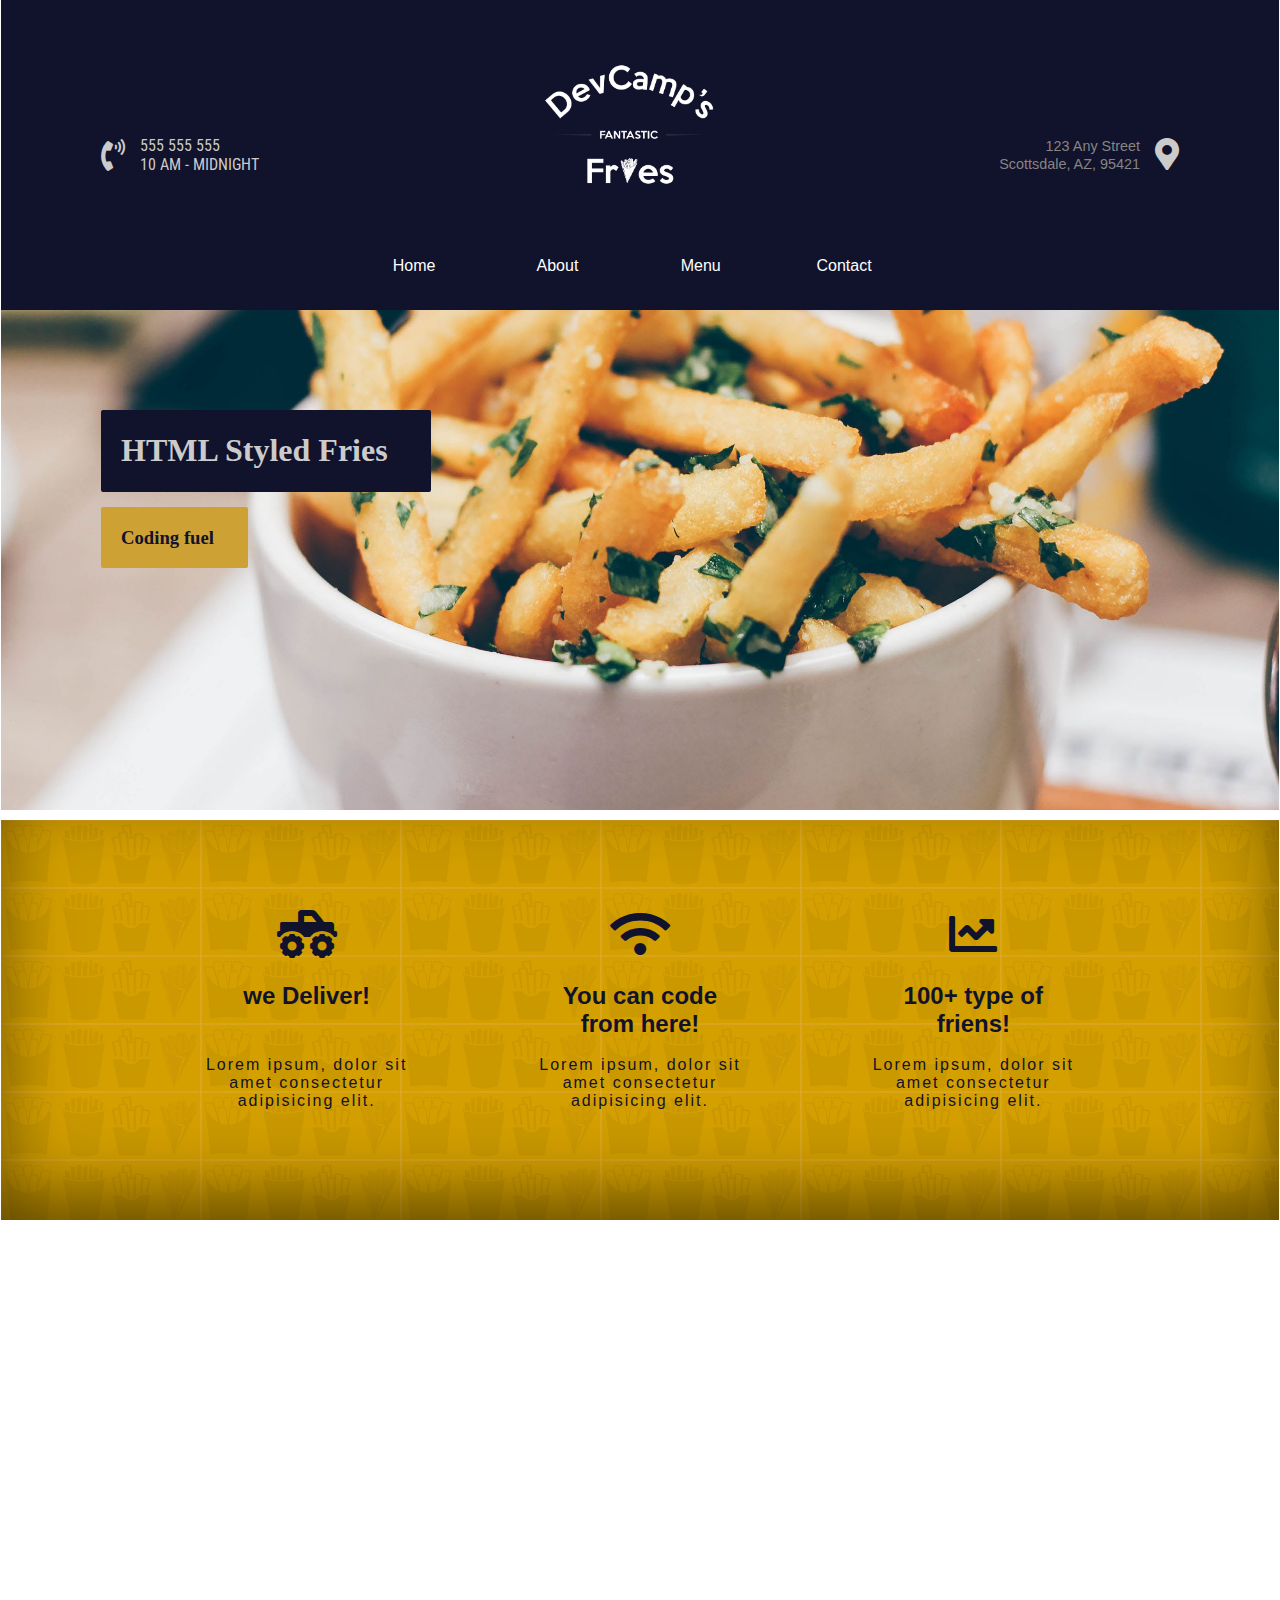
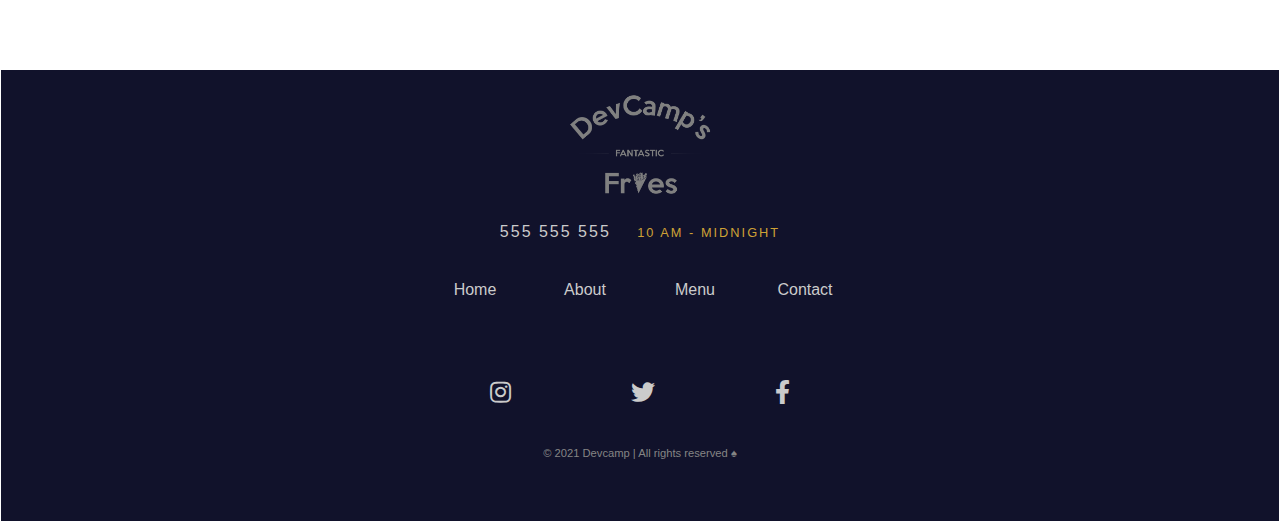
<file: index.html>
<!DOCTYPE html>
<html lang="en">
<head>
    <meta charset="UTF-8">
    <meta http-equiv="X-UA-Compatible" content="IE=edge">
    <meta name="viewport" content="width=device-width, initial-scale=1.0">
    <title>Fantastic Fries</title>
    <link rel="stylesheet" href="styles\common.css">
    <link rel="stylesheet" href="styles\nav.css">
    <link rel="stylesheet" href="styles\homepage.css">
    <link rel="stylesheet" href="styles/footer.css">
    <link rel="stylesheet" href="styles\skewed-header.css">
    <link rel="stylesheet" href="styles\page-container.css">
    <link rel="stylesheet" href="styles\Square-grid.css">
    <link rel="stylesheet" href="styles\helpers.css">
    <link rel="stylesheet" href="styles\media-queries.css">

    <link rel="stylesheet"
        href="https://fonts.googleapis.com/css2?family=Roboto+Condensed:ital,wght@1,300&display=swap" rel="stylesheet"
        href="https://fonts.googleapis.com/css2?family=Ubuntu+Condensed&display=swap" rel="stylesheet"
        href="https://fonts.googleapis.com/css2?family=Roboto+Slab:wght@100&display=swap" rel="stylesheet"
    >
    
    <link rel="stylesheet"
        href="https://use.fontawesome.com/releases/v5.7.1/css/all.css"
    >

</head>
<body>
    <div class="navigation-wrapper">
        <!--HORA + TELEFONO-->
        <div class="left-column">

            <div class="icon">
                <i class="fas fa-phone-volume"></i>
            </div>

            <div class="contact-hours-wrapper">

                <div class="phone">
                    555 555 555
                </div>
                
                <div class="hours">
                    10 AM - MIDNIGHT
                </div>
                
            </div>

        </div>

        <!--ENLACES-->
        <div class="center-column">

                <div class="banner-image">
                    <img src="logo\decamp-fantastic-fries-logo-white.png" alt="Kogo">
                </div>

            <div class="links-wrapper">
                <div class="nav-link">
                    <a href="index.html">Home</a>
                </div>

                <div class="nav-link">
                    <a href="about.html">About</a>
                </div>

                <div class="nav-link">
                    <a href="menu.html">Menu</a>
                </div>
                
                <div class="nav-link">
                    <a href="contact.html">Contact</a>
                </div>
            </div>
        </div>

        <!--DIRECCION-->
        <div class="right-column">

            <div class="address-wrapper">
                <a href="contact.html">
                    123 Any Street<br>
                    Scottsdale, AZ, 95421
                </a>
            </div>

            <div class="contact-icon">
                <a href="contact.html">
                    <i class="fas fa-map-marker-alt"></i>
                </a>
            </div>
        </div>

    </div>

    <!--End nav-->

    <div class="hero-section">
        <div class="top-heading">
            <h1>HTML Styled Fries</h1>
        </div>

        <div class="bottom-heading">
            <h3>Coding fuel</h3>
        </div>
    </div>

    <div class="features-section">
        <div class="column-wrapper">

            <div class="column">
                
                <i class="fas fa-truck-monster"></i>

                <p>we Deliver!</p>

                <p>
                    Lorem ipsum, dolor sit amet consectetur adipisicing elit.
                </p>
            </div>

            <div class="column">

                    <i class="fas fa-wifi"></i>

                <p>You can code from here!</p>

                <p>
                    Lorem ipsum, dolor sit amet consectetur adipisicing elit.
                </p>
            </div>

            <div class="column">

                    <i class="fas fa-chart-line"></i>

                <p>100+ type of friens!</p>

                <p>
                    Lorem ipsum, dolor sit amet consectetur adipisicing elit.
                </p>
            </div>

        </div>
    </div>

    <!--Map google-->
    <div>
        <iframe src="https://www.google.com/maps/embed?pb=!1m18!1m12!1m3!1d3327.0763457636854!2d-111.92875828494694!3d33.499390754108425!2m3!1f0!2f0!3f0!3m2!1i1024!2i768!4f13.1!3m3!1m2!1s0x872b0bbdbed13a73%3A0xfab78c0f014377d8!2sDiego%20Pops!5e0!3m2!1ses-419!2sni!4v1621807947059!5m2!1ses-419!2sni" width="100%" height="450" style="border:0;" allowfullscreen="" loading="lazy"></iframe>
    </div>

    <div class="footer">
        
        <div class="logo-footer">
            <img src="logo\decamp-fantastic-fries-logo-white.png" alt="Logo">
        </div>

        <div class="footer-phone-hours">
            <span class="phone">
                555 555 555
            </span>

            <span class="hours">
                10 am - midnight
            </span>
        </div>
        
        <div class="links-wrapper">
            <div class="nav-link">
                <a href="index.html">Home</a>
            </div>

            <div class="nav-link">
                <a href="about.html">About</a>
            </div>

            <div class="nav-link">
                <a href="menu.html">Menu</a>
            </div>
            
            <div class="nav-link">
                <a href="contact.html">Contact</a>
            </div>
        </div>

        <div class="social-media-icons-wrapper">
            <a href="#">
                <i class="fab fa-instagram"></i>
            </a>

            <a href="#">
                <i class="fab fa-twitter"></i>
            </a>

            <a href="#">
                <i class="fab fa-facebook-f"></i>
            </a>
        </div>

        <div class="copyright-wrapper">
            &copy; 2021 Devcamp &#124; All rights reserved  &#9824;
        </div>
    </div>
</body>
</html>
</file>
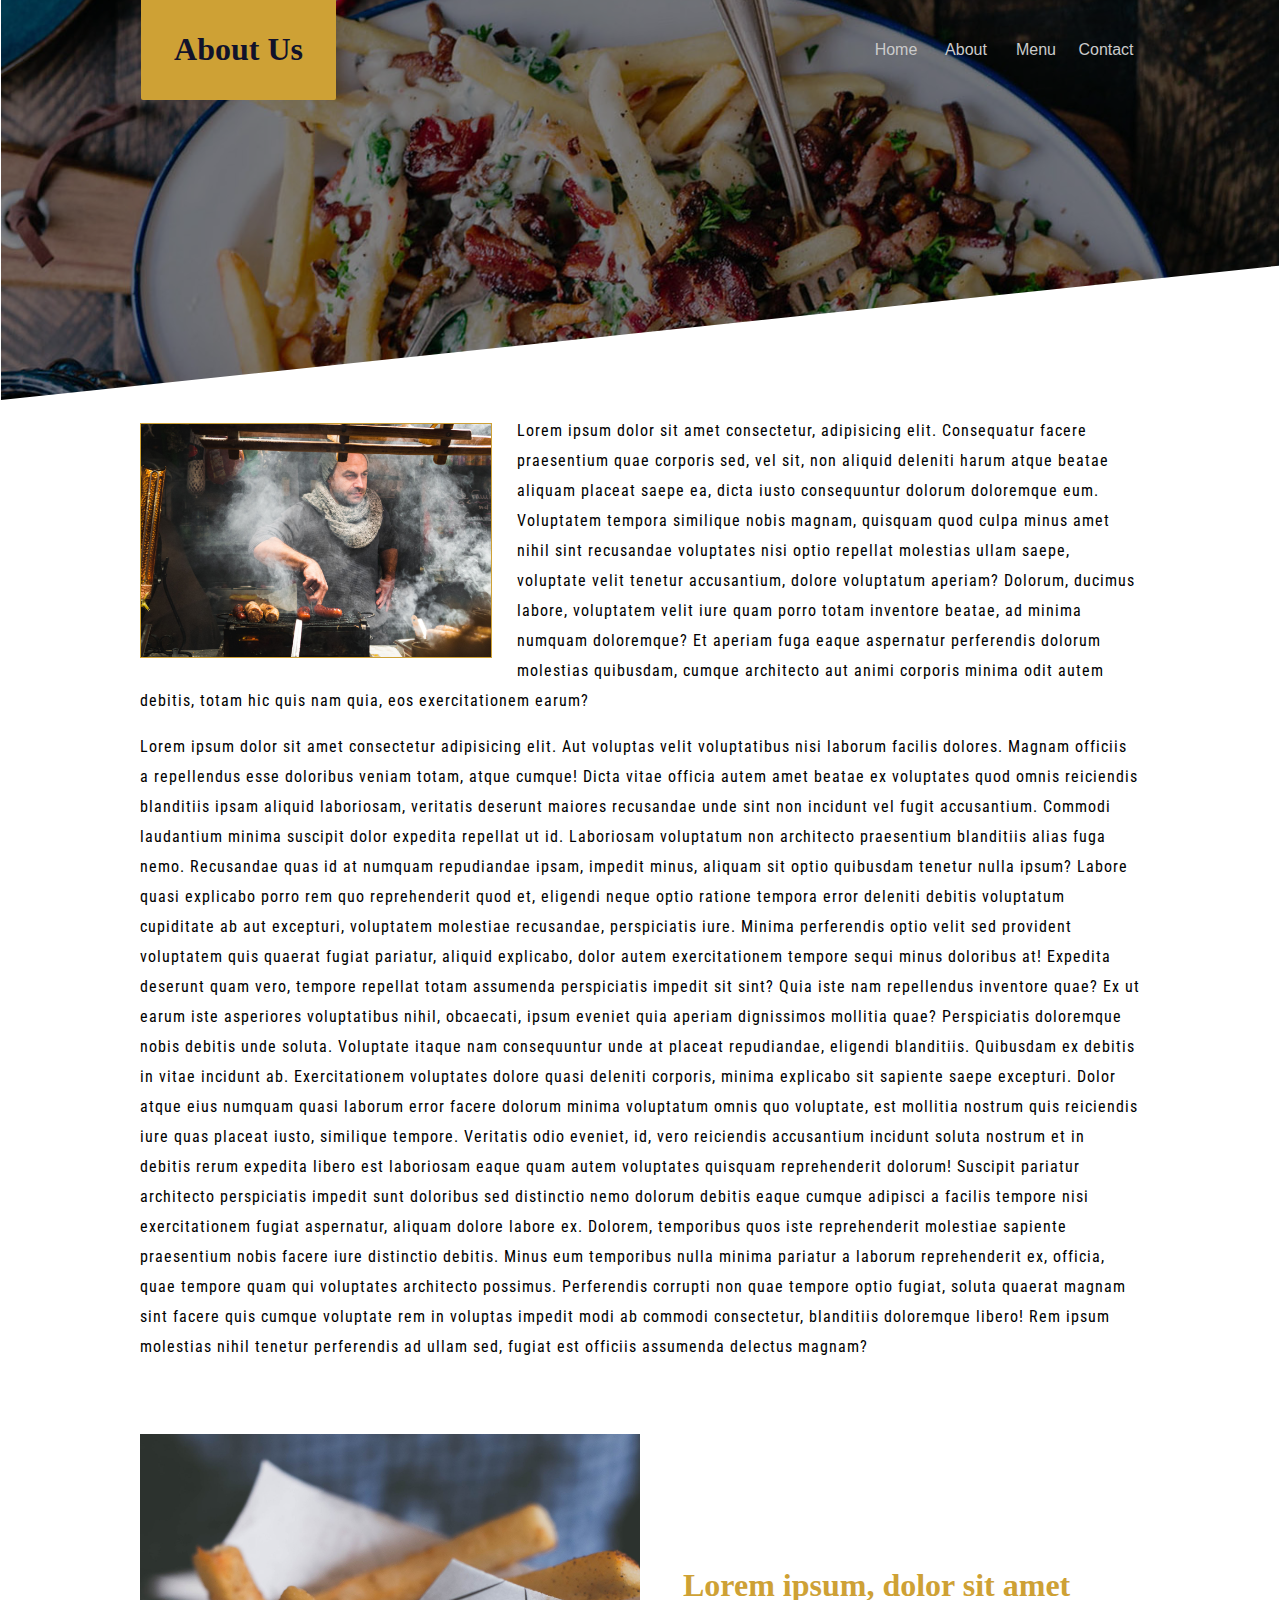
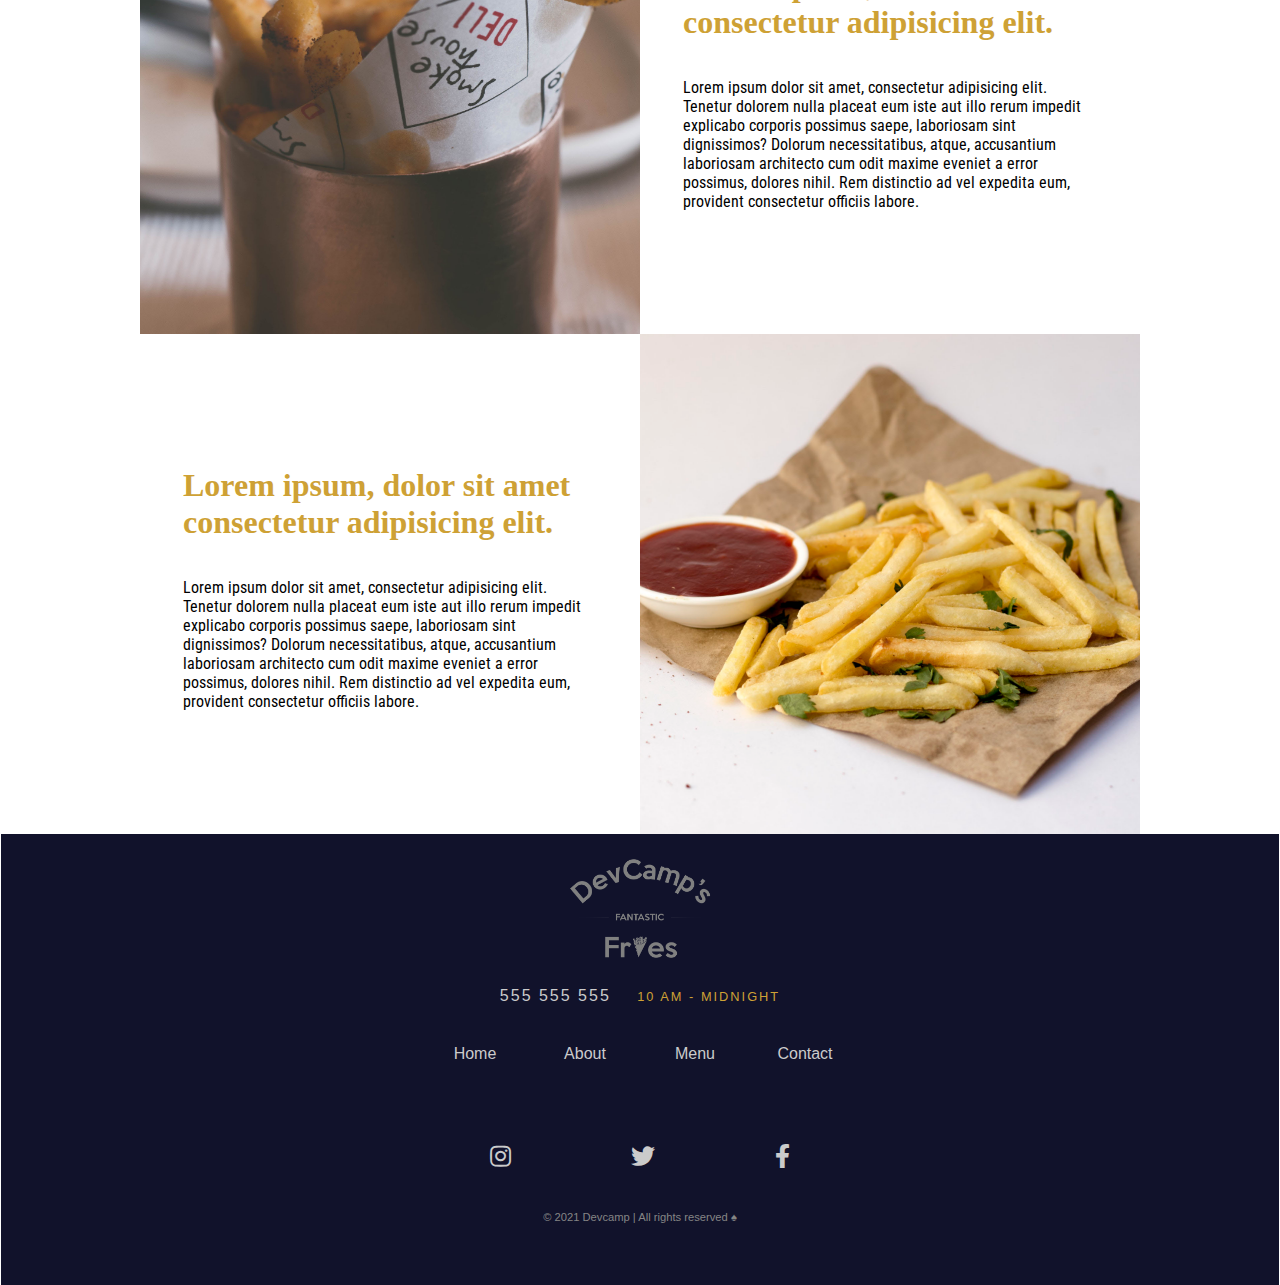
<file: about.html>
<!DOCTYPE html>
<html lang="en">
<head>
    <meta charset="UTF-8">
    <meta http-equiv="X-UA-Compatible" content="IE=edge">
    <meta name="viewport" content="width=device-width, initial-scale=1.0">
    <title>Fantastic Fries</title>
    <link rel="stylesheet" href="styles\common.css">
    <link rel="stylesheet" href="styles\nav.css">
    <link rel="stylesheet" href="styles\homepage.css">
    <link rel="stylesheet" href="styles/footer.css">
    <link rel="stylesheet" href="styles\skewed-header.css">
    <link rel="stylesheet" href="styles\page-container.css">
    <link rel="stylesheet" href="styles\Square-grid.css">
    <link rel="stylesheet" href="styles\helpers.css">
    <link rel="stylesheet" href="styles\media-queries.css">

    <link rel="stylesheet"
        href="https://fonts.googleapis.com/css2?family=Roboto+Condensed:ital,wght@1,300&display=swap" rel="stylesheet"
        href="https://fonts.googleapis.com/css2?family=Ubuntu+Condensed&display=swap" rel="stylesheet"
        href="https://fonts.googleapis.com/css2?family=Roboto+Slab:wght@100&display=swap" rel="stylesheet"
    >
    
    <link rel="stylesheet"
        href="https://use.fontawesome.com/releases/v5.7.1/css/all.css"
    >

</head>
<body>
    <div class="skewed-header">
        <div class="header-bg" style="background-image: url(../image/about-us.jpg);"></div>

        <div class="skewed-header-wrapper">
            <div class="skewed-header-content">

                <div class="heading-wrapper">
                    <h1>About Us</h1>
                </div>
                
                <div class="links-wrapper">
                    <div class="nav-link">
                        <a href="index.html">Home</a>
                    </div>
    
                    <div class="nav-link">
                        <a href="about.html">About</a>
                    </div>
    
                    <div class="nav-link">
                        <a href="menu.html">Menu</a>
                    </div>
                    
                    <div class="nav-link">
                        <a href="contact.html">Contact</a>
                    </div>
                </div>

            </div>
        </div>
    </div>

    <div class="page-container">
        <div class="content-wrapper">
            <img src="image\chef.jpg" alt="Feature Chef" id="chef">

            <p>Lorem ipsum dolor sit amet consectetur, adipisicing elit. Consequatur facere praesentium quae corporis sed, vel sit, non aliquid deleniti harum atque beatae aliquam placeat saepe ea, dicta iusto consequuntur dolorum doloremque eum. Voluptatem tempora similique nobis magnam, quisquam quod culpa minus amet nihil sint recusandae voluptates nisi optio repellat molestias ullam saepe, voluptate velit tenetur accusantium, dolore voluptatum aperiam? Dolorum, ducimus labore, voluptatem velit iure quam porro totam inventore beatae, ad minima numquam doloremque? Et aperiam fuga eaque aspernatur perferendis dolorum molestias quibusdam, cumque architecto aut animi corporis minima odit autem debitis, totam hic quis nam quia, eos exercitationem earum?</p>

            <p>Lorem ipsum dolor sit amet consectetur adipisicing elit. Aut voluptas velit voluptatibus nisi laborum facilis dolores. Magnam officiis a repellendus esse doloribus veniam totam, atque cumque! Dicta vitae officia autem amet beatae ex voluptates quod omnis reiciendis blanditiis ipsam aliquid laboriosam, veritatis deserunt maiores recusandae unde sint non incidunt vel fugit accusantium. Commodi laudantium minima suscipit dolor expedita repellat ut id. Laboriosam voluptatum non architecto praesentium blanditiis alias fuga nemo. Recusandae quas id at numquam repudiandae ipsam, impedit minus, aliquam sit optio quibusdam tenetur nulla ipsum? Labore quasi explicabo porro rem quo reprehenderit quod et, eligendi neque optio ratione tempora error deleniti debitis voluptatum cupiditate ab aut excepturi, voluptatem molestiae recusandae, perspiciatis iure. Minima perferendis optio velit sed provident voluptatem quis quaerat fugiat pariatur, aliquid explicabo, dolor autem exercitationem tempore sequi minus doloribus at! Expedita deserunt quam vero, tempore repellat totam assumenda perspiciatis impedit sit sint? Quia iste nam repellendus inventore quae? Ex ut earum iste asperiores voluptatibus nihil, obcaecati, ipsum eveniet quia aperiam dignissimos mollitia quae? Perspiciatis doloremque nobis debitis unde soluta. Voluptate itaque nam consequuntur unde at placeat repudiandae, eligendi blanditiis. Quibusdam ex debitis in vitae incidunt ab. Exercitationem voluptates dolore quasi deleniti corporis, minima explicabo sit sapiente saepe excepturi. Dolor atque eius numquam quasi laborum error facere dolorum minima voluptatum omnis quo voluptate, est mollitia nostrum quis reiciendis iure quas placeat iusto, similique tempore. Veritatis odio eveniet, id, vero reiciendis accusantium incidunt soluta nostrum et in debitis rerum expedita libero est laboriosam eaque quam autem voluptates quisquam reprehenderit dolorum! Suscipit pariatur architecto perspiciatis impedit sunt doloribus sed distinctio nemo dolorum debitis eaque cumque adipisci a facilis tempore nisi exercitationem fugiat aspernatur, aliquam dolore labore ex. Dolorem, temporibus quos iste reprehenderit molestiae sapiente praesentium nobis facere iure distinctio debitis. Minus eum temporibus nulla minima pariatur a laborum reprehenderit ex, officia, quae tempore quam qui voluptates architecto possimus. Perferendis corrupti non quae tempore optio fugiat, soluta quaerat magnam sint facere quis cumque voluptate rem in voluptas impedit modi ab commodi consectetur, blanditiis doloremque libero! Rem ipsum molestias nihil tenetur perferendis ad ullam sed, fugiat est officiis assumenda delectus magnam?</p>
        </div>
    </div>

    <div class="spacer60"></div>

    <div class="squares-wrapper">
        <div class="squares">

            <div class="square">
                <div class="img-wrapper">
                    <img src="image\fries-sq-1.jpg" alt="Fries">
                </div>

                <div class="square-text-wrapper">
                    <h1>Lorem ipsum, dolor sit amet consectetur adipisicing elit.</h1>

                    <p>Lorem ipsum dolor sit amet, consectetur adipisicing elit. Tenetur dolorem nulla placeat eum iste aut illo rerum impedit explicabo corporis possimus saepe, laboriosam sint dignissimos? Dolorum necessitatibus, atque, accusantium laboriosam architecto cum odit maxime eveniet a error possimus, dolores nihil. Rem distinctio ad vel expedita eum, provident consectetur officiis labore.</p>
                </div>
            </div>

            <div class="square">
                <div class="square-text-wrapper">
                    <h1>Lorem ipsum, dolor sit amet consectetur adipisicing elit.</h1>

                    <p>Lorem ipsum dolor sit amet, consectetur adipisicing elit. Tenetur dolorem nulla placeat eum iste aut illo rerum impedit explicabo corporis possimus saepe, laboriosam sint dignissimos? Dolorum necessitatibus, atque, accusantium laboriosam architecto cum odit maxime eveniet a error possimus, dolores nihil. Rem distinctio ad vel expedita eum, provident consectetur officiis labore.</p>
                </div>

                <div class="img-wrapper">
                    <img src="image\fries-sq-2.jpg" alt="Fries">
                </div>
            </div>
        </div>
    </div>

    <div class="footer">
        
        <div class="logo-footer">
            <img src="logo\decamp-fantastic-fries-logo-white.png" alt="Logo">
        </div>

        <div class="footer-phone-hours">
            <span class="phone">
                555 555 555
            </span>

            <span class="hours">
                10 am - midnight
            </span>
        </div>
        
        <div class="links-wrapper">
            <div class="nav-link">
                <a href="index.html">Home</a>
            </div>

            <div class="nav-link">
                <a href="about.html">About</a>
            </div>

            <div class="nav-link">
                <a href="menu.html">Menu</a>
            </div>
            
            <div class="nav-link">
                <a href="contact.html">Contact</a>
            </div>
        </div>

        <div class="social-media-icons-wrapper">
            <a href="#">
                <i class="fab fa-instagram"></i>
            </a>

            <a href="#">
                <i class="fab fa-twitter"></i>
            </a>

            <a href="#">
                <i class="fab fa-facebook-f"></i>
            </a>
        </div>

        <div class="copyright-wrapper">
            &copy; 2021 Devcamp &#124; All rights reserved  &#9824;
        </div>
    </div>
</body>
</html>
</file>
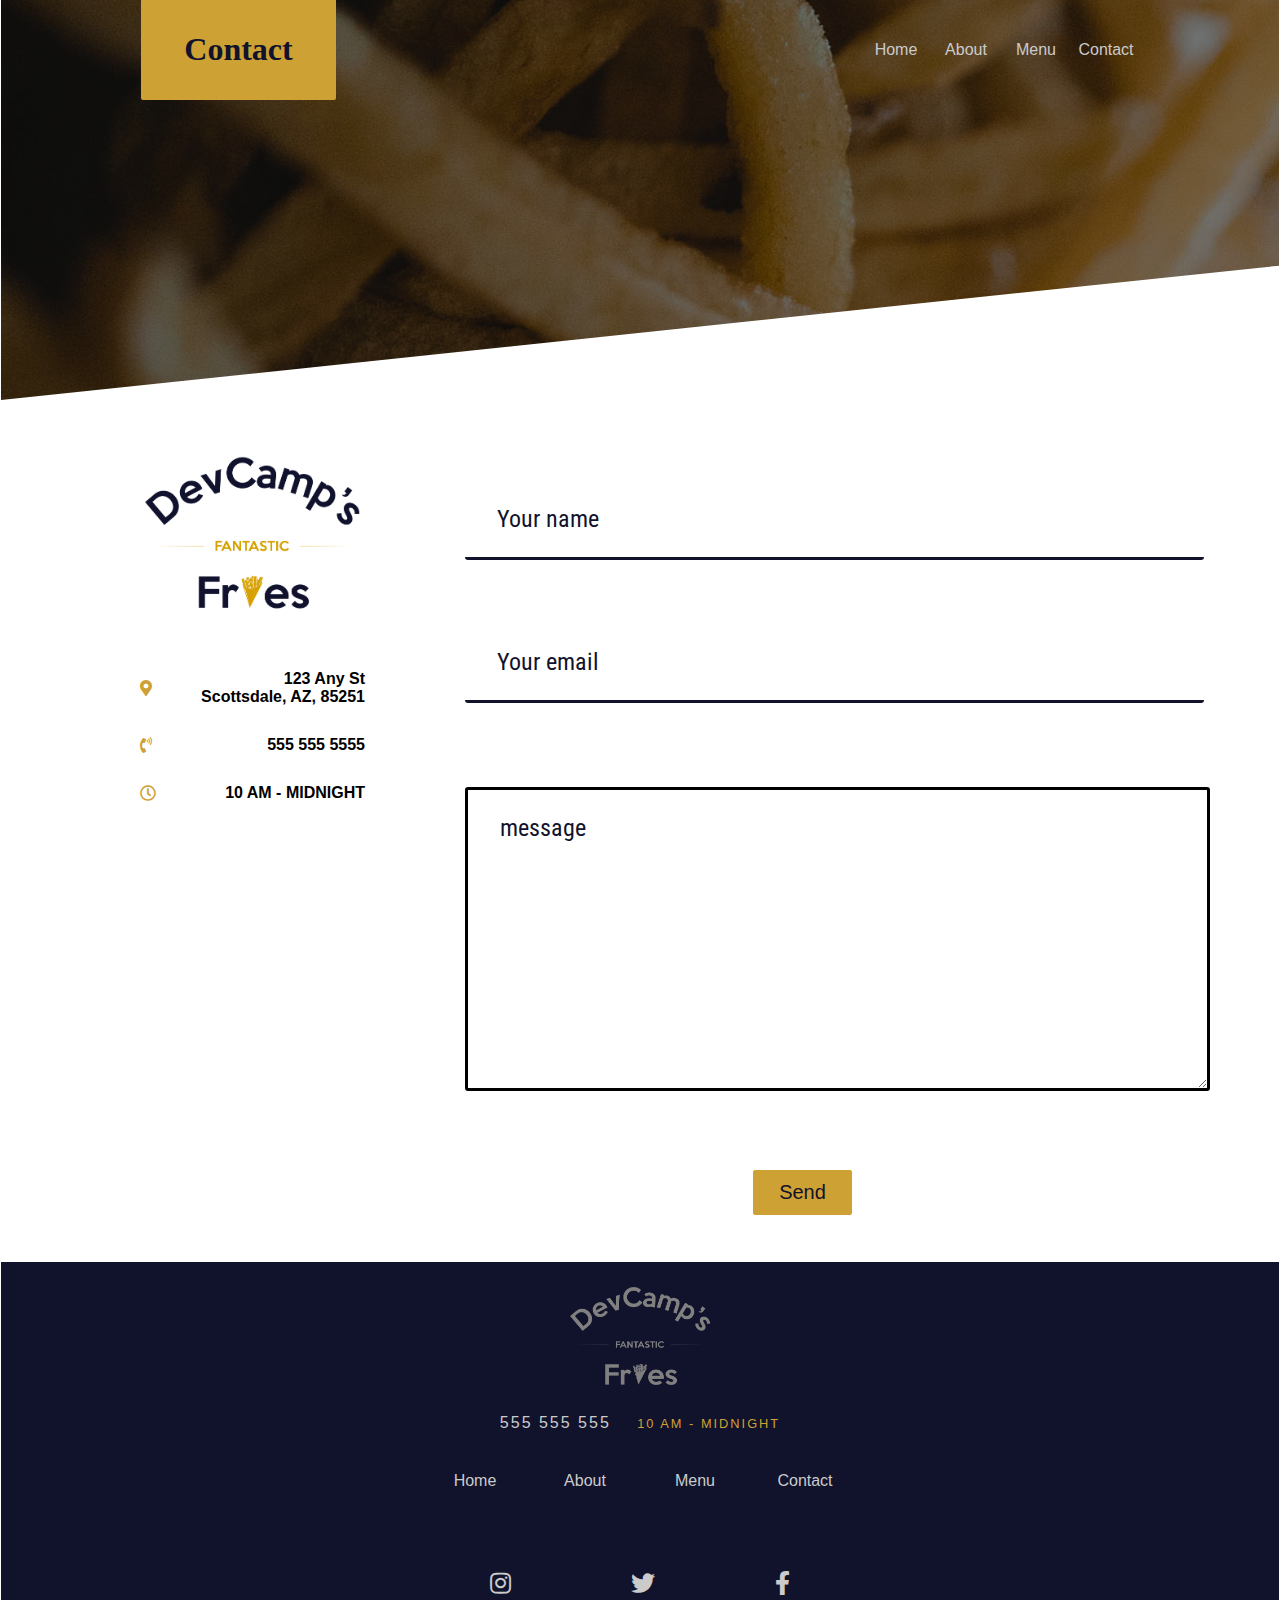
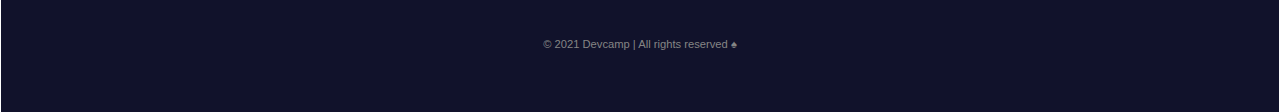
<file: contact.html>
<!DOCTYPE html>
<html lang="en">
<head>
    <meta charset="UTF-8">
    <meta http-equiv="X-UA-Compatible" content="IE=edge">
    <meta name="viewport" content="width=device-width, initial-scale=1.0">
    <title>Fantastic Fries</title>
    <link rel="stylesheet" href="styles\common.css">
    <link rel="stylesheet" href="styles\nav.css">
    <link rel="stylesheet" href="styles\homepage.css">
    <link rel="stylesheet" href="styles/footer.css">
    <link rel="stylesheet" href="styles\skewed-header.css">
    <link rel="stylesheet" href="styles\page-container.css">
    <link rel="stylesheet" href="styles\helpers.css">
    <link rel="stylesheet" href="styles/contact.css">
    <link rel="stylesheet" href="styles\form.css">
    <link rel="stylesheet" href="styles\buttons.css">
    <link rel="stylesheet" href="styles\media-queries.css">

    <link rel="stylesheet"
        href="https://fonts.googleapis.com/css2?family=Roboto+Condensed:ital,wght@1,300&display=swap" rel="stylesheet"
        href="https://fonts.googleapis.com/css2?family=Ubuntu+Condensed&display=swap" rel="stylesheet"
        href="https://fonts.googleapis.com/css2?family=Roboto+Slab:wght@100&display=swap" rel="stylesheet"
    >
    
    <link rel="stylesheet"
        href="https://use.fontawesome.com/releases/v5.7.1/css/all.css"
    >

</head>
<body>
    <div class="skewed-header">
        <div class="header-bg" style="background-image: url(../image/contact.jpg);"></div>

        <div class="skewed-header-wrapper">
            <div class="skewed-header-content">

                <div class="heading-wrapper">
                    <h1>Contact</h1>
                </div>
                
                <div class="links-wrapper">
                    <div class="nav-link">
                        <a href="index.html">Home</a>
                    </div>
    
                    <div class="nav-link">
                        <a href="about.html">About</a>
                    </div>
    
                    <div class="nav-link">
                        <a href="menu.html">Menu</a>
                    </div>
                    
                    <div class="nav-link">
                        <a href="contact.html">Contact</a>
                    </div>
                </div>

            </div>
        </div>
    </div>
    
    <div class="page-container">
        <div class="contact-grid-wrapper">

            <div class="company-metadata-sidebar-wrapper">
                <div class="logo">
                    <img src="logo\decamp-fantastic-fries-logo-dark.png" alt="Logo">
                </div>

                
                <div class="company-detail-wrapper">
                    <i class="fas fa-map-marker-alt"></i>

                    <div>
                        123 Any St<br>
                        Scottsdale, AZ, 85251
                    </div>
                    
                </div>

                <div class="company-detail-wrapper">
                    <i class="fas fa-phone-volume"></i>

                    <div>
                        555 555 5555
                    </div>
                    
                </div>

                <div class="company-detail-wrapper">
                    <i class="far fa-clock"></i>

                    <div>
                        10 AM - MIDNIGHT
                    </div>
                </div>
            </div>

            <div class="form">
                <div class="form-group">
                    <input type="text" id="fullname" placeholder="Your name">
                    <label for="fullname">Your name</label>
                </div>

                <div class="form-group">
                    <input type="email" id="email" placeholder="Your email">
                    <label for="email">Your email</label>
                </div>

                <div class="form-group">
                    <textarea name="message" id="message" placeholder="message"></textarea>
                    <label for="message">Message</label>
                </div>

                <div class="spacer10"></div>

                <div class="center-btn-wrapper">
                    <button type="submit" class="btn">Send</button>
                </div>
            </div>
        </div>
    </div>

    <div class="footer">
        
        <div class="logo-footer">
            <img src="logo\decamp-fantastic-fries-logo-white.png" alt="Logo">
        </div>

        <div class="footer-phone-hours">
            <span class="phone">
                555 555 555
            </span>

            <span class="hours">
                10 am - midnight
            </span>
        </div>
        
        <div class="links-wrapper">
            <div class="nav-link">
                <a href="index.html">Home</a>
            </div>

            <div class="nav-link">
                <a href="about.html">About</a>
            </div>

            <div class="nav-link">
                <a href="menu.html">Menu</a>
            </div>
            
            <div class="nav-link">
                <a href="contact.html">Contact</a>
            </div>
        </div>

        <div class="social-media-icons-wrapper">
            <a href="#">
                <i class="fab fa-instagram"></i>
            </a>

            <a href="#">
                <i class="fab fa-twitter"></i>
            </a>

            <a href="#">
                <i class="fab fa-facebook-f"></i>
            </a>
        </div>

        <div class="copyright-wrapper">
            &copy; 2021 Devcamp &#124; All rights reserved  &#9824;
        </div>
    </div>
</body>
</html>
</file>
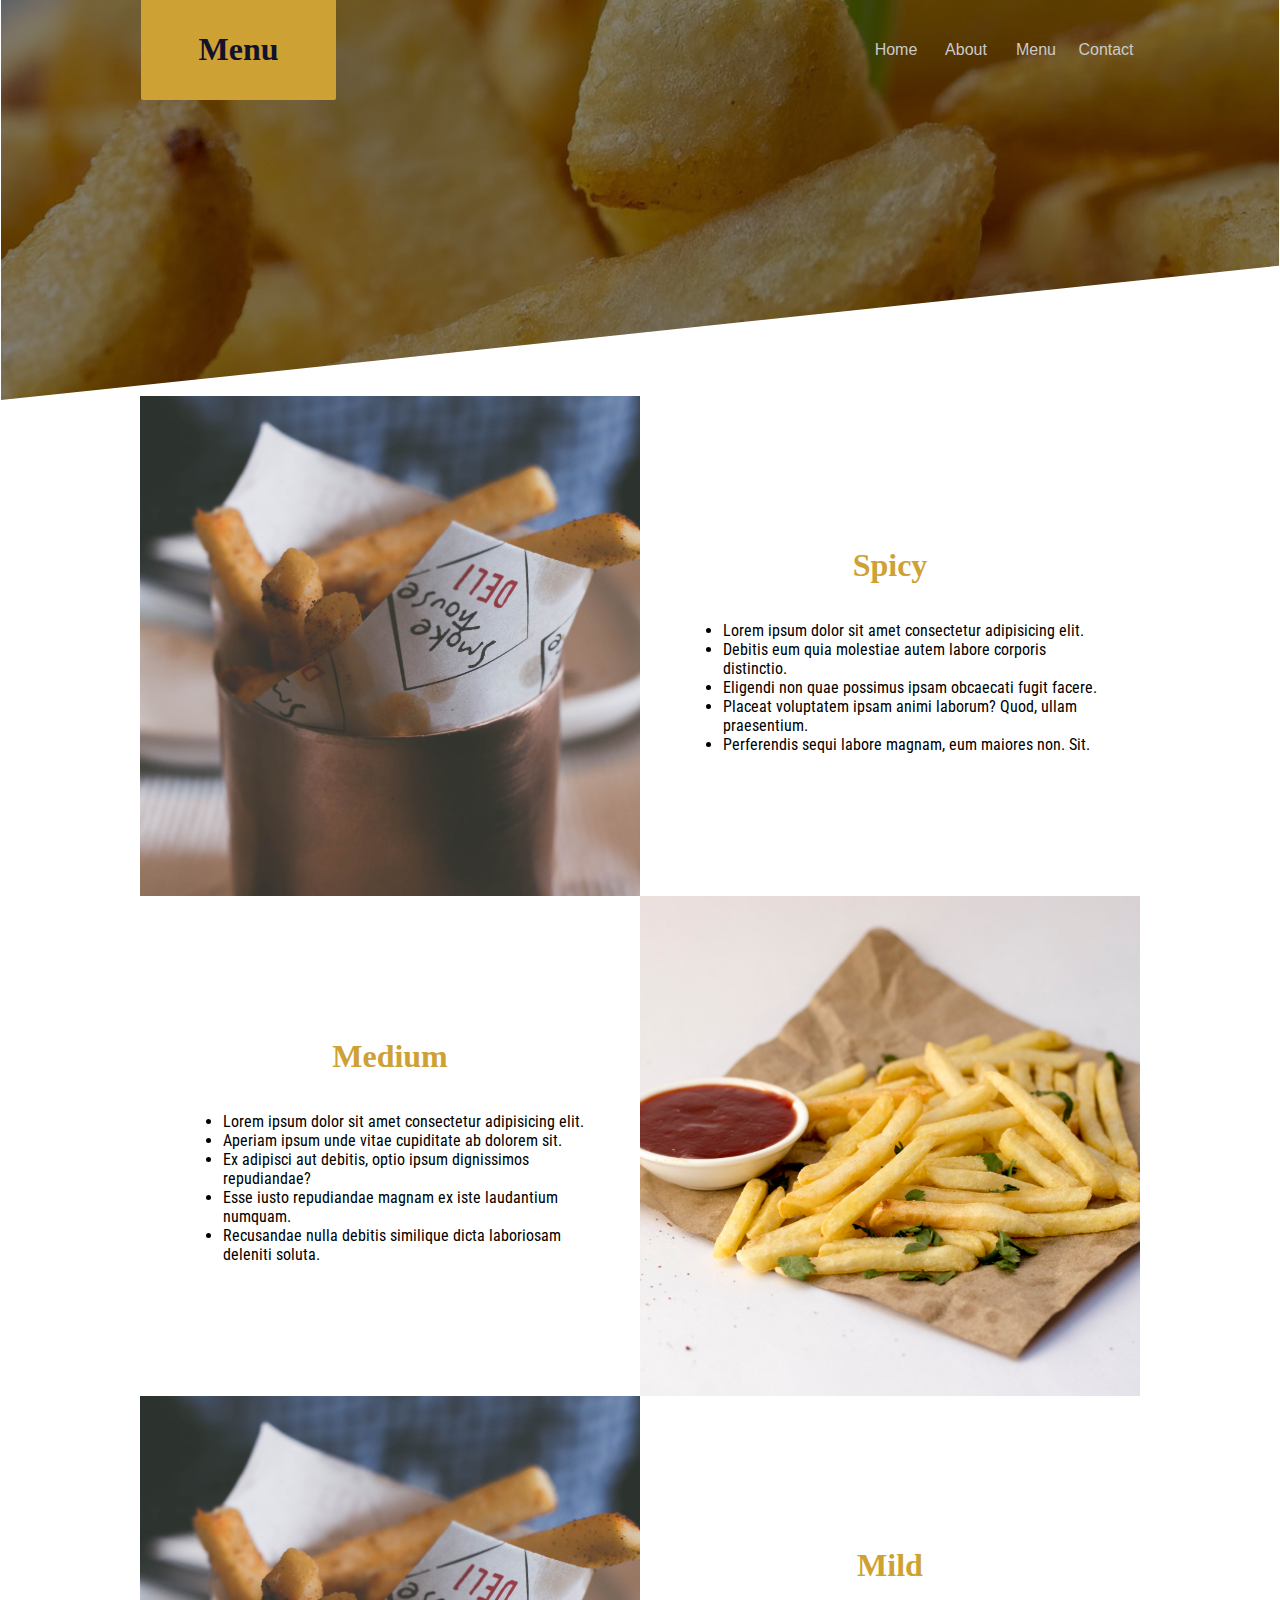
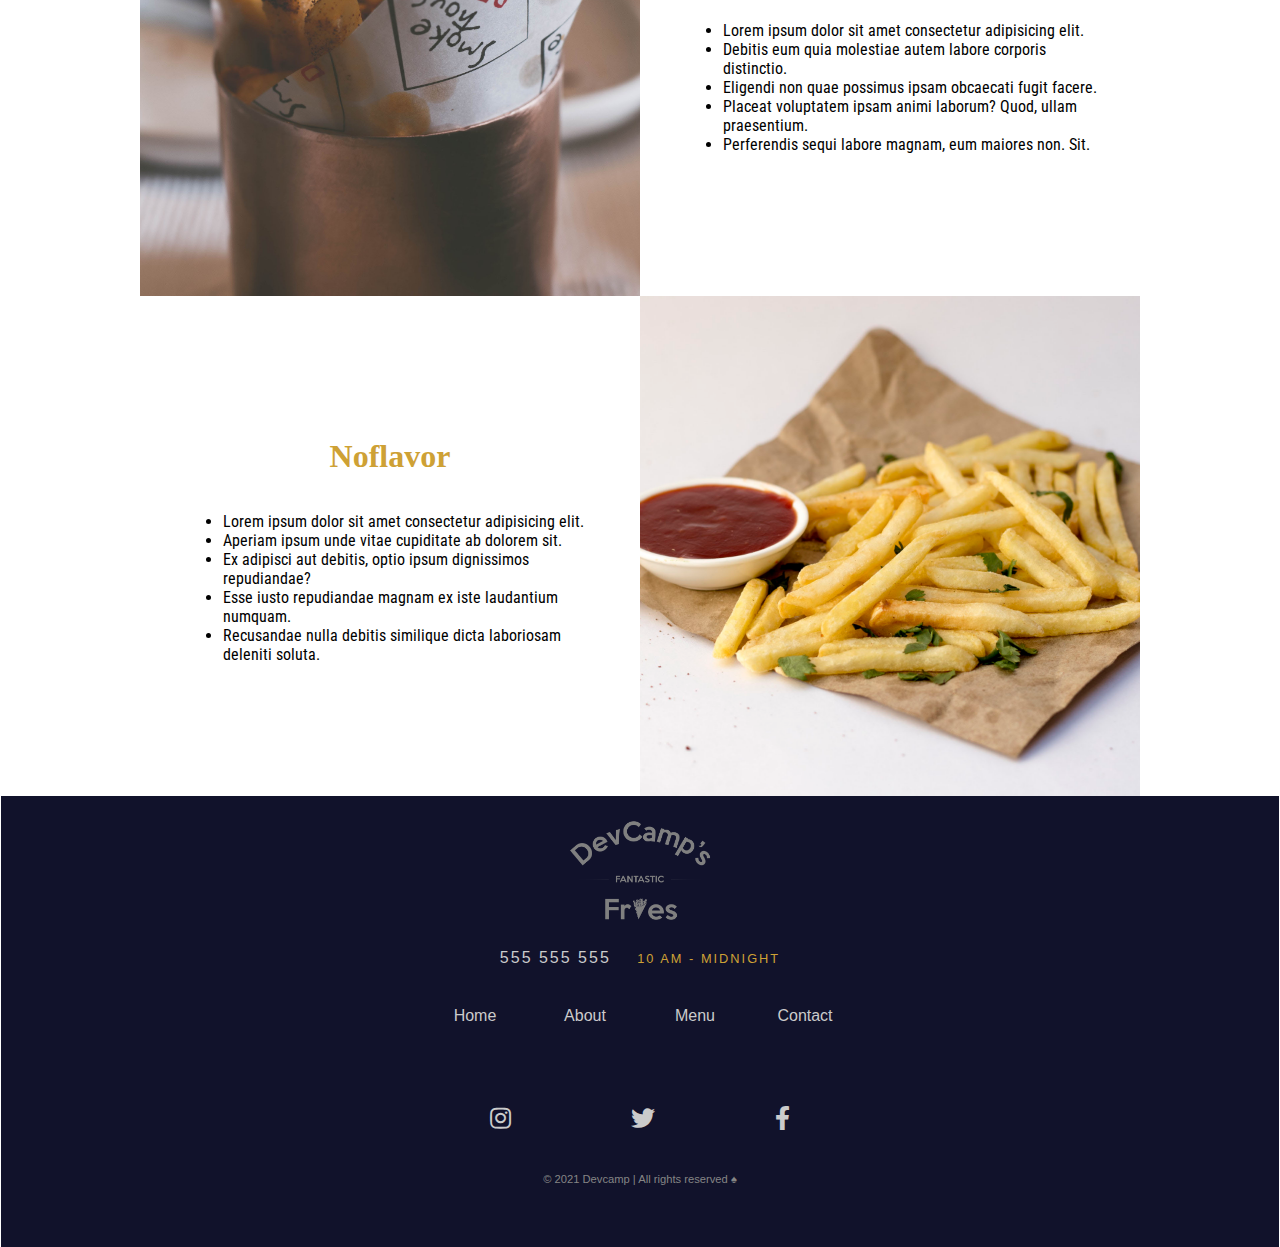
<file: menu.html>
<!DOCTYPE html>
<html lang="en">
<head>
    <meta charset="UTF-8">
    <meta http-equiv="X-UA-Compatible" content="IE=edge">
    <meta name="viewport" content="width=device-width, initial-scale=1.0">
    <title>Fantastic Fries</title>
    <link rel="stylesheet" href="styles/common.css">
    <link rel="stylesheet" href="styles/nav.css">
    <link rel="stylesheet" href="styles/footer.css">
    <link rel="stylesheet" href="styles/Square-grid.css">
    <link rel="stylesheet" href="styles/skewed-header.css">
    <link rel="stylesheet" href="styles/helpers.css">
    <link rel="stylesheet" href="styles\media-queries.css">

    <link rel="stylesheet"
        href="https://fonts.googleapis.com/css2?family=Roboto+Condensed:ital,wght@1,300&display=swap" rel="stylesheet"
        href="https://fonts.googleapis.com/css2?family=Ubuntu+Condensed&display=swap" rel="stylesheet"
        href="https://fonts.googleapis.com/css2?family=Roboto+Slab:wght@100&display=swap" rel="stylesheet"
    >
    
    <link rel="stylesheet"
        href="https://use.fontawesome.com/releases/v5.7.1/css/all.css"
    >

</head>
<body>
    <div class="skewed-header">
        <div class="header-bg" style="background-image: url(../image/menu.jpg)"></div>

        <div class="skewed-header-wrapper">
            <div class="skewed-header-content">

                <div class="heading-wrapper">
                    <h1>Menu</h1>
                </div>
                
                <div class="links-wrapper">
                    <div class="nav-link">
                        <a href="index.html">Home</a>
                    </div>
    
                    <div class="nav-link">
                        <a href="about.html">About</a>
                    </div>
    
                    <div class="nav-link">
                        <a href="menu.html">Menu</a>
                    </div>
                    
                    <div class="nav-link">
                        <a href="contact.html">Contact</a>
                    </div>
                </div>

            </div>
        </div>
    </div>

    <div class="squares-wrapper">
        <div class="squares">

            <div class="square">
                <div class="img-wrapper">
                    <img src="image\fries-sq-1.jpg" alt="Fries">
                </div>

                <div class="square-text-wrapper">
                    <a href="#spicy" name="spicy" class="anchor-link">
                        <h1>Spicy</h1>
                    </a>

                    <ul>
                        <li>Lorem ipsum dolor sit amet consectetur adipisicing elit.</li>
                        <li>Debitis eum quia molestiae autem labore corporis distinctio.</li>
                        <li>Eligendi non quae possimus ipsam obcaecati fugit facere.</li>
                        <li>Placeat voluptatem ipsam animi laborum? Quod, ullam praesentium.</li>
                        <li>Perferendis sequi labore magnam, eum maiores non. Sit.</li>
                    </ul>
                </div>
            </div>

            <div class="square">
                <div class="square-text-wrapper">
                    <a href="#medium" name="medium" class="anchor-link">
                        <h1>Medium</h1>
                    </a>

                    <ul>
                        <li>Lorem ipsum dolor sit amet consectetur adipisicing elit.</li>
                        <li>Aperiam ipsum unde vitae cupiditate ab dolorem sit.</li>
                        <li>Ex adipisci aut debitis, optio ipsum dignissimos repudiandae?</li>
                        <li>Esse iusto repudiandae magnam ex iste laudantium numquam.</li>
                        <li>Recusandae nulla debitis similique dicta laboriosam deleniti soluta.</li>
                    </ul>
                </div>

                <div class="img-wrapper">
                    <img src="image\fries-sq-2.jpg" alt="Fries">
                </div>
            </div>

            <div class="square">
                <div class="img-wrapper">
                    <img src="image\fries-sq-1.jpg" alt="Fries">
                </div>

                <div class="square-text-wrapper">
                    <a href="#mild" name="mild" class="anchor-link">
                        <h1>Mild</h1>
                    </a>

                    <ul>
                        <li>Lorem ipsum dolor sit amet consectetur adipisicing elit.</li>
                        <li>Debitis eum quia molestiae autem labore corporis distinctio.</li>
                        <li>Eligendi non quae possimus ipsam obcaecati fugit facere.</li>
                        <li>Placeat voluptatem ipsam animi laborum? Quod, ullam praesentium.</li>
                        <li>Perferendis sequi labore magnam, eum maiores non. Sit.</li>
                    </ul>
                </div>
            </div>

            <div class="square">
                <div class="square-text-wrapper">
                    <a href="#noflavor" name="noflavor" class="anchor-link">
                        <h1>Noflavor</h1>
                    </a>

                    <ul>
                        <li>Lorem ipsum dolor sit amet consectetur adipisicing elit.</li>
                        <li>Aperiam ipsum unde vitae cupiditate ab dolorem sit.</li>
                        <li>Ex adipisci aut debitis, optio ipsum dignissimos repudiandae?</li>
                        <li>Esse iusto repudiandae magnam ex iste laudantium numquam.</li>
                        <li>Recusandae nulla debitis similique dicta laboriosam deleniti soluta.</li>
                    </ul>
                </div>

                <div class="img-wrapper">
                    <img src="image\fries-sq-2.jpg" alt="Fries">
                </div>
            </div>
        </div>
    </div>

    <div class="footer">
        
        <div class="logo-footer">
            <img src="logo\decamp-fantastic-fries-logo-white.png" alt="Logo">
        </div>

        <div class="footer-phone-hours">
            <span class="phone">
                555 555 555
            </span>

            <span class="hours">
                10 am - midnight
            </span>
        </div>
        
        <div class="links-wrapper">
            <div class="nav-link">
                <a href="index.html">Home</a>
            </div>

            <div class="nav-link">
                <a href="about.html">About</a>
            </div>

            <div class="nav-link">
                <a href="menu.html">Menu</a>
            </div>
            
            <div class="nav-link">
                <a href="contact.html">Contact</a>
            </div>
        </div>

        <div class="social-media-icons-wrapper">
            <a href="#">
                <i class="fab fa-instagram"></i>
            </a>

            <a href="#">
                <i class="fab fa-twitter"></i>
            </a>

            <a href="#">
                <i class="fab fa-facebook-f"></i>
            </a>
        </div>

        <div class="copyright-wrapper">
            &copy; 2021 Devcamp &#124; All rights reserved  &#9824;
        </div>
    </div>
</body>
</html>
</file>
<file: styles/footer.css>
/*Footer style*/
.footer{
    background-color: #11122b;
    color: #cbcbcb;
    font-family: "Ubuntu Condensed", sans-serif;
    display: flex;
    justify-content: center;
    align-items: center;
    flex-direction: column;
    margin-top: -4px;
    padding-bottom: 20px;
}

.footer > .logo-footer img{
    width: 180px;
    height: 100%;
    filter: brightness(50%);
    /*opacity:0.5;*/
}

.footer > .footer-phone-hours span{
    margin-left: 10px;
    margin-right: 10px;
    font-size: 1em;
    letter-spacing: 2px;
}

.footer > .footer-phone-hours > .hours{
    font-size: 0.8em;
    color: #cea135;
    text-transform: uppercase;
}

.footer > .links-wrapper{
    margin-top: 40px;
    margin-bottom: 40px;
    width: 400px;
}

.footer > .social-media-icons-wrapper{
    margin-top: 40px;
    margin-bottom: 40px;
    width: 300px;
    display: flex;
    justify-content: space-between;
}

.footer > .social-media-icons-wrapper a{
    font-size: 1.5em;
    color: #cbcbcb;
    transition: 0.5s;
}

.footer > .social-media-icons-wrapper a:hover{
    color: #cea135;
}

.footer > .copyright-wrapper{
    margin-bottom: 42px;
    font-size: 0.7em;
    color: #858585;
}
</file>
<file: styles/contact.css>
.contact-grid-wrapper{
    display: grid;
    grid-template-columns: 1fr 3fr;
    grid-gap: 100px;
    width: 1000px;
    margin: 4% 0;
}

.company-metadata-sidebar-wrapper > .logo img{
    width: 100%;
    margin-bottom: 20px;
}

.company-metadata-sidebar-wrapper > .company-detail-wrapper{
    font-family: "Ubuntu Condensed",sans-serif;
    font-weight: 900;
    display: flex;
    justify-content: space-between;
    align-items: center;
    margin: 30px 0 30px 0;
    font-size: 1em;
    text-align: right;
}

.company-metadata-sidebar-wrapper > .company-detail-wrapper i{
 color: #cea135;
 
}
</file>
<file: styles/common.css>
body{
    margin: 0px 1px;
    font-family: 'Roboto Condensed', sans-serif;
}
h1, h2, h3, h4, h5, h6{
    font-family: 'Roboto Slab', serif;
}
</file>
<file: styles/nav.css>
/*Left column style*/
.navigation-wrapper{
    background-color: #11122b;
    height: 190px;
    color: #cbcbcb;
    display: flex;
    justify-content: space-between;
    align-items: center;
    padding: 60px 100px;
}
.navigation-wrapper > .left-column{
    display: flex;
    align-items: center;
}

.navigation-wrapper > .left-column > .icon{
    margin-right: 15px;
}
.navigation-wrapper > .left-column > .icon i{
    font-size: 2em;
}

.navigation-wrappe > .left-column > .contact-hours-wrapper{
    display: grid;
    grid-template-columns: 1fr;
    grid-gap: 10px;

}

.navigation-wrappe > .left-column > .contact-hours-wrapper > .phone{
    font-family: 'Ubuntu Condensed', sans-serif;
}

.navigation-wrappe > .left-column > .contact-hours-wrapper > .hours{
    font-family: 'Ubuntu Condensed', sans-serif;
    color: #858585;
    font-size: 0.8em;
}

/*Center column style*/
.navigation-wrapper > .center-column > .links-wrapper > .nav-link a{
    font-family: 'Ubuntu Condensed', sans-serif;
    color: white;
}

.navigation-wrapper > .center-column{
    display: grid;
    grid-template-columns: 1fr;
    grid-gap: 42px;
    width: 500px;
}

.navigation-wrapper > .center-column > .banner-image{
    display: flex;
    justify-content: center;
}

.navigation-wrapper > .center-column > .banner-image img {
    width: 216px;
    height: 100%;
}

.links-wrapper{
    display: flex;
    justify-content: space-between;
    align-items: center;
}

.links-wrapper > .nav-link{
    width: 70px;
    text-align: center;
}

.links-wrapper > .nav-link a{
    font-family: 'Ubuntu Condensed', sans-serif;
    color: #cbcbcb;
    text-decoration: none;
    transition: 0.5s;
}

.links-wrapper > .nav-link a:hover{
    letter-spacing: 2px;
    color: #cea135;
}

/*Center column style*/
.navigation-wrapper > .right-column{
    display: flex;
    align-items: center;
}

.navigation-wrapper > .right-column > .address-wrapper {
    font-family: 'Ubuntu Condensed', sans-serif;
    text-align: right;
}

.navigation-wrapper > .right-column > .address-wrapper a{
    color: #858585;
    text-decoration: none;
    font-size: 0.9em;
    transition: 0.5s;
}

.navigation-wrapper > .right-column > .address-wrapper a:hover{
    color: #cea135;
}


.navigation-wrapper > .right-column > .contact-icon{
    margin-left: 15px;
    font-size: 2em;
}

.navigation-wrapper > .right-column > .contact-icon a{
    color: #cbcbcb;
    transition: 0.5s;
}
.navigation-wrapper > .right-column > .contact-icon a:hover{
    color: #cea135;
}
</file>
<file: styles/Square-grid.css>
/* Square grid style */
.squares-wrapper{
    display: flex;
    justify-content: center;   
}

.squares-wrapper > .squares{
    width: 1000px;
}

.squares-wrapper > .squares > .square{
    display: grid;
    grid-template-columns: 1fr 1fr;
    margin-top: -4px;
}

.square > .img-wrapper img{
    width: 100%;
    height: 500px;
    object-fit: cover;
}

.square > .square-text-wrapper{
    display: flex;
    justify-content: center;
    align-items: center;
    flex-direction: column;
    padding: 43px;
}

.square > .square-text-wrapper h1{
    color: #cea135;
}
</file>
<file: styles/skewed-header.css>
/* Skewed header*/
.skewed-header{
    position: relative;
    height: 400px;
    overflow: hidden;
}

.skewed-header > .header-bg{
    /* background-image: url(../image/menu.jpg); */
    position: absolute;
    top:0;
    bottom: 0;
    right: 0;
    left: 0;
    height: 100%;
    width: 100%;
    background-repeat: no-repeat;
    background-size: 100%;
    transform: skewY(-6deg);
    transform-origin: top left;
    filter: brightness(50%);
}

.skewed-header > .skewed-header-wrapper{
    position: absolute;
    display: flex;
    justify-content: center;
    width: 100vw;
}

.skewed-header > .skewed-header-wrapper > .skewed-header-content{
    width: 1000px;
    display: flex;
    justify-content: space-between;
    align-items: center;
}
.skewed-header > .skewed-header-wrapper > .skewed-header-content > .heading-wrapper{
    background-color: #cea135;
    color: #11122b;
    border-bottom-left-radius: 2px;
    border-bottom-right-radius: 2px;
    width: 175px;
    padding: 10px;
    text-align: center;
}
</file>
<file: styles/helpers.css>
/* Helpers */
.spacer60{
    height: 60px;
    width: 100px;
}

.spacer10{
    height: 10px;
    width: 100px;
}

.anchor-link{
    text-decoration: none;
}

.anchor-link:focus{
    outline: none;
}
</file>
